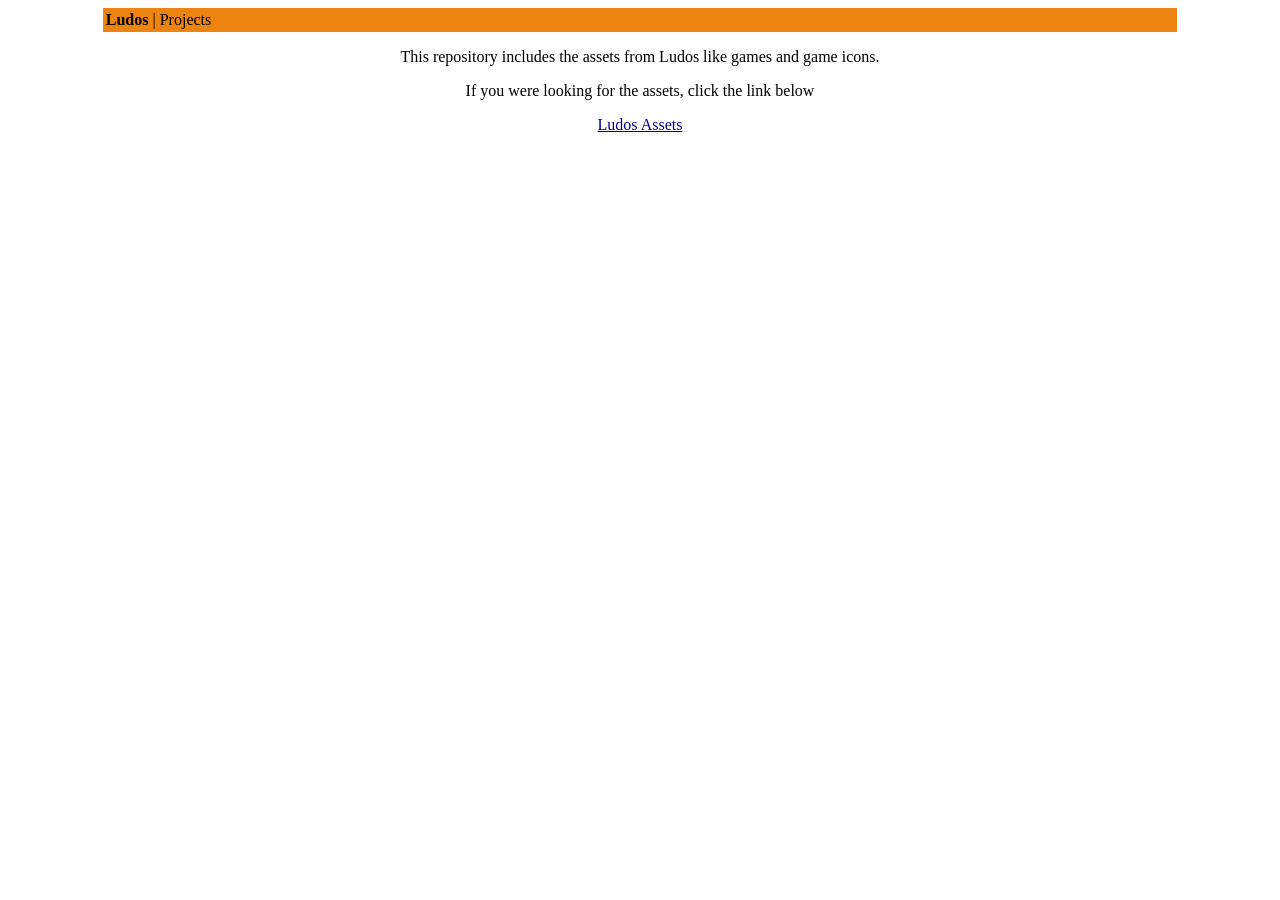
<file: index.html>
<!DOCTYPE html>
<html>
    <head>
        <style>
            table, td {
                background-color: #ed8411;
                display: block;
            }

            a {
                color: #000000;
                text-decoration: none;
            }

            :root {
                text-align: center;
            }
        </style>
        <title>
            Ludos Assets
        </title>
    </head>
    <body>
        <center>
            <table width="85%">
                <td>
                    <b><a href="https://theludos.com/">Ludos</a></b> |
                    <a href="https://theludos.com/projects/">Projects</a>
                </td>
            </table>
        </center>

        <p>
            This repository includes the assets from Ludos like games and game icons.
        </p>
        <p>
            If you were looking for the assets, click the link below
        </p>
        <a href="https://github.com/vengefulpernach/Ludos-Assets" style="text-decoration: underline; color: darkblue">
            Ludos Assets
        </a>
    </body>
</html>
</file>
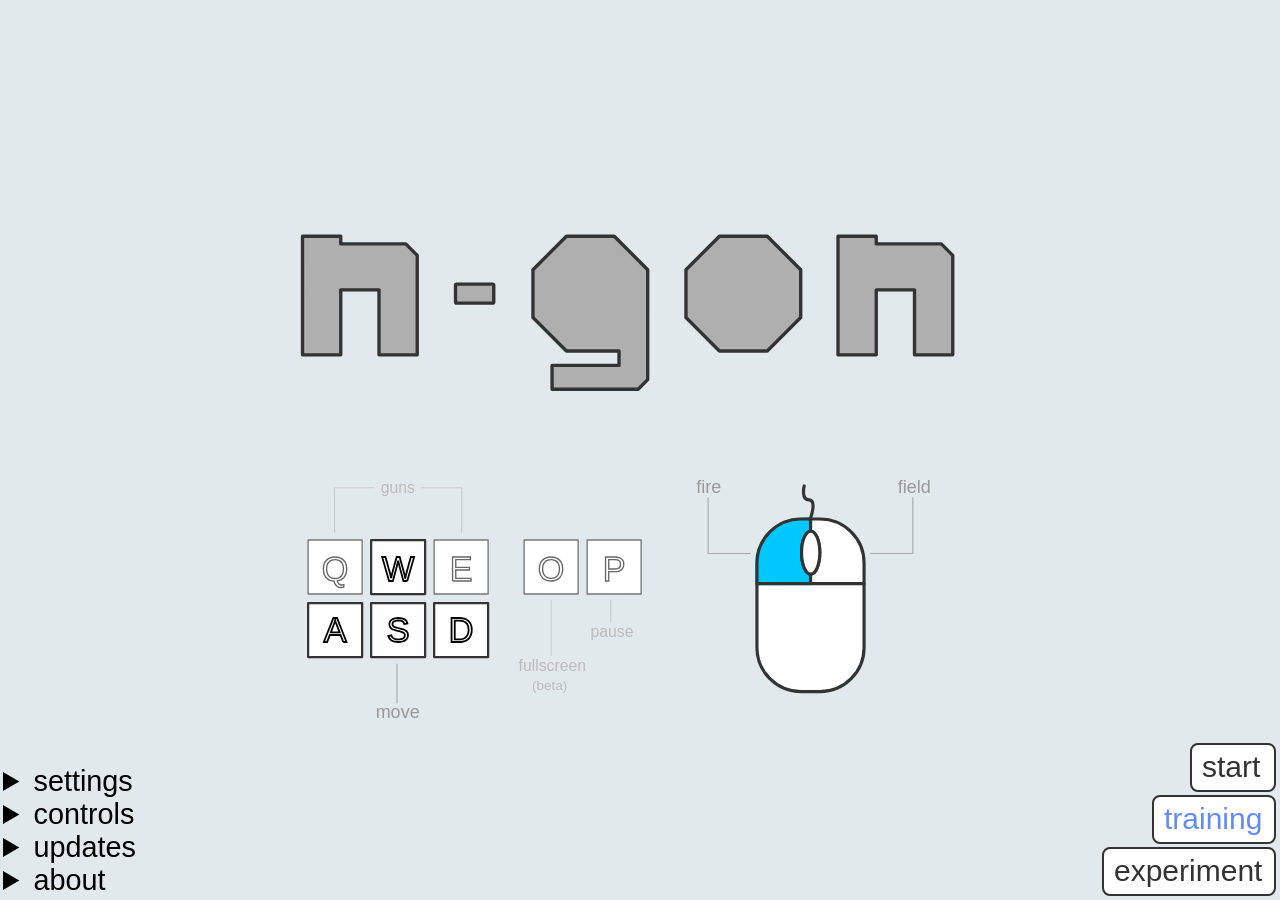
<file: games/ngon/index.html>
<!DOCTYPE html>
<html lang="en">

<head>
    <meta name="viewport" content="width=device-width, initial-scale=1.0" />
    <meta http-equiv="Content-Type" content="text/html; charset=UTF-8">
    <meta name="viewport" content="width=device-width, initial-scale=1.0" />
    <meta name="description" content="Browser-based side scrolling video game with the matter.js physics engine.">
    <meta name="author" content="Ross Landgreen">
    <meta property="og:description" content="Browser-based side scrolling video game with the matter.js physics engine.">
    <meta property="og:title" content="n-gon">
    <meta name="twitter:title" content="n-gon">
    <meta name="twitter:description" content="Browser-based side scrolling video game with the matter.js physics engine.">
    <!-- <meta http-equiv="refresh" content="0; url=https://landgreen.github.io/n-gon/"> -->
    <title>n-gon</title>
    <link rel="stylesheet" href="style.css">
    <link rel='shortcut icon' href='favicon.ico' type='image/x-icon' />
</head>

<body>
    <div id='guns'></div>
    <div id='field'></div>
    <div id='right-HUD-constraint'></div>
    <div id='right-HUD'></div>
    <div id="text-log"></div>
    <div id="fade-out"></div>
    <div id="health-bg"></div>
    <div id="health"></div>
    <div id="defense-bar"></div>
    <div id="damage-bar"></div>
    <div id="dmg"></div>
    <div id='construct'></div>
    <canvas id="canvas"></canvas>
    <div id="choose-grid"></div>
    <div id="experiment-grid"></div>
    <div style="position: absolute; top:0;left:0;">
        <div id="pause-grid-left" class="pause-grid"></div>
    </div>
    <div style="position: absolute; top:0;right:0;">
        <div id="pause-grid-right" class="pause-grid"></div>
    </div>
    <svg class="SVG-button SVG-button-splash" id="start-button" width="82" height="45" stroke='none' fill='#333' font-size="30px" font-family="Arial, sans-serif" onclick="simulation.startGame()">
        <text x="10" y="32">start</text>
    </svg>
    <svg class="SVG-button SVG-button-splash" id="training-button" width="120" height="45" stroke='none' fill='#333' font-size="30px" font-family="Arial, sans-serif" onclick="simulation.startGame(false, true)">
        <text x="10" y="32">training</text>
    </svg>
    <svg class="SVG-button SVG-button-splash" id="experiment-button" width="170" height="45">
        <text stroke='none' fill='#333' stroke-width="2" font-size="30px" font-family="Arial, sans-serif" x="10" y="32">experiment</text>
    </svg>


    <div id='info'>
        <div>
            <details id='settings-details'>
                <summary>settings</summary>
                <div class="details-div" style="max-width: 24rem; line-height: 150%;">
                    <input onclick="build.showImages('settings')" type="checkbox" id="show-images" name="show-images" style="width:17px; height:17px;">
                    <label for="show-images" title="hide images for fields, guns, and tech">show AI images</label>
                    <br>
                    <input onclick="build.hideHUD('settings')" type="checkbox" id="hide-hud" name="hide-hud" style="width:17px; height:17px;">
                    <label for="hide-hud" title="hide: tech, damage taken, damage, in game console, new level animation">minimal
                        HUD</label>
                    <br>
                    <label for="fps-select" title="use this to slow the game down">limit frames per second:</label>
                    <select name="fps-select" id="fps-select">
                        <option value="max" selected>no cap</option>
                        <option value="72">72 fps</option>
                        <option value="60">60 fps</option>
                        <option value="45">45 fps</option>
                        <option value="30">30 fps</option>
                    </select>
                    <br>
                    <br>
                    <input type="checkbox" id="community-maps" name="community-maps" style="width:17px; height:17px;">
                    <label for="community-maps" title="add about 18 player made levels to the random n-gon level pool">community maps</label>
                    <br>
                    <label for="banned" title="type banned levels with a space between them.  Example:  run temple biohazard">banned
                        levels:</label>
                    <input id="banned" name="banned" placeholder="list levels by name" autocomplete="off" spellcheck="false" style="width: 182px;" />
                    <br>
                    <label for="seed" title="the randoms seed determines level order, tech choices, and mob types">randomization
                        seed:</label>
                    <input type="text" id="seed" name="seed" autocomplete="off" spellcheck="false" minlength="1" style="width: 120px;">
                    <br><span id="previous-seed" style="color:#bbb"></span>
                    <br>
                    <svg class="SVG-button SVG-button-splash" id="enable-gamepad" width="300" height="60" stroke='none' fill='#333' font-family="Arial, sans-serif" onclick="javascript: (async () => { const scriptText = await (await fetch('https://raw.githubusercontent.com/kgurchiek/n-gon-controller/main/main.js')).text(); var script = document.createElement('script'); script.type = 'text/javascript'; script.textContent = scriptText; document.head.appendChild(script); document.getElementById('enable-gamepad').style.stroke = '#0b5';})();">
                        <text x="39" y="19" font-size="22px">load gamepad support</text>
                        <text x="40" y="38" fill='#aaa' font-size="15px">community code, external script</text>
                        <text x="12" y="55" fill='#aaa' font-size="14px">https://github.com/kgurchiek/n-gon-controller</text>
                    </svg>

                </div>
            </details>
        </div>
        <script>
            ;
            //setAttribute('stroke', '#ff0000');

        </script>
        <div>
            <details id="control-details">
                <summary>controls</summary>
                <div class="details-div" style="max-width: 24rem;">
                    To change controls click a box
                    <br>and press an unused key.
                    <br><br>
                    <table id="control-table">
                        <tr>
                            <th>FIRE</th>
                            <td id='key-fire' class='key-input'>F</td>
                            <td class='key-used'>MouseLeft</td>
                            <td></td>
                        </tr>
                        <tr>
                            <th>FIELD</th>
                            <td id='key-field' class='key-input'>SPACE</td>
                            <td class='key-used'>MouseRight</td>
                        </tr>
                        <tr>
                            <th>JUMP</th>
                            <td id='key-up' class='key-input'>W</td>
                            <td class='key-used'>ArrowUp</td>
                        </tr>
                        <tr>
                            <th>CROUCH</th>
                            <td id='key-down' class='key-input'>S</td>
                            <td class='key-used'>ArrowDown</td>
                        </tr>
                        <tr>
                            <th>LEFT</th>
                            <td id='key-left' class='key-input'>A</td>
                            <td class='key-used'>ArrowLeft</td>
                        </tr>
                        <tr>
                            <th>RIGHT</th>
                            <td id='key-right' class='key-input'>D</td>
                            <td class='key-used'>ArrowRight</td>
                        </tr>
                        <tr>
                            <th>GUN →</th>
                            <td id='key-next-gun' class='key-input'>Q</td>
                            <td class='key-used'>MouseWheel</td>
                        </tr>
                        <tr>
                            <th>GUN ←</th>
                            <td id='key-previous-gun' class='key-input'>E</td>
                            <td class='key-used'>MouseWheel</td>
                        </tr>
                        <tr style="opacity:0.5;">
                            <th>GUN #</th>
                            <td id="key-num" class='key-input'>Num</td>
                        </tr>
                        <tr>
                            <th>PAUSE</th>
                            <td id='key-pause' class='key-input'>P</td>
                            <td></td>
                        </tr>
                        <tr>
                            <th>FULLSCREEN</th>
                            <td id='key-fullscreen' class='key-input'>O</td>
                            <td></td>
                        </tr>
                        <tr id="control-testing">
                            <th>TESTING</th>
                            <td id='key-testing' class='key-input'>T</td>
                            <td></td>
                        </tr>
                    </table>
                    <br><button id="control-reset" type="button">reset</button><span style="font-size: 60%;"> to default
                        keys</span>
                </div>
            </details>
        </div>
        <div>
            <details id="updates">
                <summary>updates</summary>
                <div id="updates-div" class="details-div" style="font-size: 70%;height: 400px;overflow: scroll;max-width: 50rem;"></div>
            </details>
        </div>
        <div>
            <details>
                <summary>about</summary>
                <div class="details-div" style="max-width: 24rem;padding:0.6em;font-size: 1.3rem;">
                    <a id="github" href="https://github.com/landgreen/n-gon" aria-label="github">
                        <!-- <svg viewBox="0 0 100 16" xmlns="http://www.w3.org/2000/svg" fill="#1B1F23">
                            <path d="M8 0C3.58 0 0 3.58 0 8C0 11.54 2.29 14.53 5.47 15.59C5.87 15.66 6.02 15.42 6.02 15.21C6.02 15.02 6.01 14.39 6.01 13.72C4 14.09 3.48 13.23 3.32 12.78C3.23 12.55 2.84 11.84 2.5 11.65C2.22 11.5 1.82 11.13 2.49 11.12C3.12 11.11 3.57 11.7 3.72 11.94C4.44 13.15 5.59 12.81 6.05 12.6C6.12 12.08 6.33 11.73 6.56 11.53C4.78 11.33 2.92 10.64 2.92 7.58C2.92 6.71 3.23 5.99 3.74 5.43C3.66 5.23 3.38 4.41 3.82 3.31C3.82 3.31 4.49 3.1 6.02 4.13C6.66 3.95 7.34 3.86 8.02 3.86C8.7 3.86 9.38 3.95 10.02 4.13C11.55 3.09 12.22 3.31 12.22 3.31C12.66 4.41 12.38 5.23 12.3 5.43C12.81 5.99 13.12 6.7 13.12 7.58C13.12 10.65 11.25 11.33 9.47 11.53C9.76 11.78 10.01 12.26 10.01 13.01C10.01 14.08 10 14.94 10 15.21C10 15.42 10.15 15.67 10.55 15.59C13.71 14.53 16 11.53 16 8C16 3.58 12.42 0 8 0Z" />
                            <g stroke='none' font-size="8px" font-family="Arial Black, sans-serif">
                                <text x="19" y="11">Github</text>
                            </g>
                        </svg> -->
                        <svg viewBox="-19 -8 40 16" xmlns="http://www.w3.org/2000/svg" stroke="#333" stroke-width="0.4">
                            <defs>
                                <linearGradient id="horizontalGradient" x1="-8" y1="0" x2="8" y2="0" gradientUnits="userSpaceOnUse">
                                    <stop offset="0%" stop-color="#e0e3e6" />
                                    <stop offset="100%" stop-color="#fff" />
                                </linearGradient>
                            </defs>
                            <circle cx="0" cy="0" r="7" fill="url(#horizontalGradient)" />
                            <circle cx="4" cy="0" r="1.1" fill="none" />
                            <path d="M5.3 0 h1.7" stroke="#1B1F23" />
                        </svg>
                    </a>
                    <p>
                        I wrote n-gon in JavaScript, CSS, and HTML using the matter.js 2-D physics library.
                        The code is free and open source on <a id="github" href="https://github.com/landgreen/n-gon" aria-label="github">Github</a>.
                        This is just my hobby project, but I try to fix bugs when <a id="github" href="https://github.com/landgreen/n-gon/issues" aria-label="github">reported</a>.
                    </p>

                    <span style="max-width: 25rem; line-height: 180%;">
                        <label for="classic-select" title="play older versions of n-gon">classic n-gon:</label>
                        <select name="classic-select" id="classic-select" onChange="window.location.href=this.value">
                            <option value="https://scratch.mit.edu/projects/14005697/fullscreen/">mech: 2014</option>
                            <option value="https://scratch.mit.edu/projects/22573757/fullscreen/">spacetime: 2015
                            </option>
                            <option value="https://scratch.mit.edu/projects/41429974/fullscreen/">ballistics: 2015
                            </option>
                            <option value="https://scratch.mit.edu/projects/43690666/fullscreen/">portal: 2016</option>
                            <option value="https://codepen.io/lilgreenland/full/ozXNWZ">side scroller: 2016</option>
                            <option value="https://codepen.io/lilgreenland/full/wzARJY">side scroller: 2016</option>
                            <option value="classic/7-1-2017/">LandGame: 2017</option>
                            <option value="classic/4-15-2018/">n-gon: 2018</option>
                            <option value="classic/7-11-2019/">n-gon: summer-2019</option>
                            <option value="classic/9-8-2019/">n-gon: fall-2019</option>
                            <option value="classic/7-15-2020/">n-gon: summer-2020</option>
                            <option value="classic/6-1-2021/">n-gon: spring-2021</option>
                            <option value="classic/11-1-2022/">n-gon: fall-2022</option>
                            <option value="classic/7-29-2024/">n-gon: summer-2024</option>
                            <option value="classic/4-14-2025/">n-gon: spring-2025</option>
                            <option value="" selected>old versions</option>
                        </select>
                        <br><label for="links-select" title="community links">community links:</label>
                        <select name="links-select" id="links-select" onChange="window.location.href=this.value">
                            <option value="https://scratch.mit.edu/studios/36273655/">n-gon on scratch</option>
                            <option value="https://www.cornbread2100.com/n-gon-loader">n-commit loader</option>
                            <option value="https://3xiondev.github.io/n-gon-upgraded">n-gon upgraded</option>
                            <option value="https://n-gon-enhanced.vercel.app">n-gon enhanced</option>
                            <option value="https://coaldeficit.github.io/c-gon">c-gon</option>
                            <option value="https://kgurchiek.github.io/n-gon-portal-gun">n-gon portal gun</option>
                            <option value="https://github.com/Whyisthisnotavalable/n-scythe">n-scythe</option>
                            <option value="https://github.com/kgurchiek/n-gon-mobile">n-mobile</option>
                            <option value="https://github.com/kgurchiek/n-gon-controller">n-controller</option>
                            <option value="https://github.com/kgurchiek/n-gon-stopwatch">n-stopwatch</option>
                            <option value="https://github.com/Ant-Throw-Pology/n-qol">n-qol</option>
                            <option value="https://github.com/c-rxxp-y/n-gon-treasury">n-treasury</option>
                            <option value="https://github.com/3xionDev/n-docs">n-docs</option>
                            <!-- <option value="https://n-gon.wiki/">n-wiki</option> -->
                            <option value="https://ngon.fandom.com/wiki/N-gon">n-cyclopedia</option>
                            <option value="" selected>mods, forks, info</option>
                        </select>
                    </span>
                </div>
            </details>
        </div>
    </div>

    <svg id='splash' class="intro ui" viewBox="0 0 800 800" onclick="simulation.startGame()">
        <g class="fade-in" transform="translate(100,210) scale(34)" fill='#afafaf' stroke='none'>
            <path d="M0 0  h1  v0.2  h1.7  l0.3 0.3  v2.6  h-1  v-1.7  h-1  v1.7  h-1 z" />
            <rect x="4" y="1.25" width="1" height="0.5" rx='0.03' />
            <path transform="translate(6.9,0) scale(1.25)" d="M0 0  h1  l 0.7 0.7  v2.3  l-0.2 0.2 h-1.8 v-0.5 h1.4   L 1.1 2.4   h-1.1  l -0.7 -0.7  v-1  l 0.7 -0.7 Z" />
            <path transform="translate(10.9,0) scale(1.25)" d="M0 0  h1  l 0.7 0.7  v1  l -0.7 0.7  h-1  l -0.7 -0.7  v-1  l 0.7 -0.7 Z" />
            <path transform="translate(14,0)" d="M0 0  h1  v0.2  h1.7  l0.3 0.3  v2.6  h-1  v-1.7  h-1  v1.7  h-1 z" />
        </g>
        <g transform="translate(100,210) scale(34)" fill='none' stroke='#333' stroke-linejoin="round" stroke-linecap="round">
            <path class="draw-lines" d="M0 0  h1  v0.2  h1.7  l0.3 0.3  v2.6  h-1  v-1.7  h-1  v1.7  h-1 z" stroke-width='0.0875' />
            <rect class="draw-lines-dash" x="4" y="1.25" width="1" height="0.5" stroke-width='0.0875' rx='0.03' />
            <path class="draw-lines-g" transform="translate(6.9,0) scale(1.25)" d="M0 0  h1  l 0.7 0.7  v2.3  l-0.2 0.2 h-1.8 v-0.5 h1.4   L 1.1 2.4   h-1.1  l -0.7 -0.7  v-1  l 0.7 -0.7 Z" stroke-width='0.07' />
            <path class="draw-lines-o" transform="translate(10.9,0) scale(1.25)" d="M0 0  h1  l 0.7 0.7  v1  l -0.7 0.7  h-1  l -0.7 -0.7  v-1  l 0.7 -0.7 Z" stroke-width='0.07' />
            <path class="draw-lines" transform="translate(14,0)" d="M0 0  h1  v0.2  h1.7  l0.3 0.3  v2.6  h-1  v-1.7  h-1  v1.7  h-1 z" stroke-width='0.0875' />
        </g>
        <!-- mouse -->
        <g class="draw-lines3" transform="translate(320,430) scale(0.28)" stroke-linecap="round" stroke-linejoin="round" stroke-width="10px" stroke="#333" fill="none">
            <path class="fade-in" stroke="none" fill="#fff" d="M827,112 h30 a140,140,0,0,1,140,140 v268 a140,140,0,0,1-140,140 h-60 a140,140,0,0,1-140-140v-268 a140,140,0,0,1,140-140h60" />
            <path class="fade-in" d="M832.41,106.64 V322 H651.57 V255 c0-82,67.5-148,150-148 Z" fill="rgb(0, 200, 255)" stroke="none" />
            <path d="M827,112 h30 a140,140,0,0,1,140,140 v268 a140,140,0,0,1-140,140 h-60 a140,140,0,0,1-140-140v-268 a140,140,0,0,1,140-140h60" />
            <path d="M657 317 h340 h-170 v-25 m0 -140 v-42 s 21 -59, -5 -59 S 807 7, 807 7" />
            <ellipse fill="none" cx="827.57" cy="218.64" rx="29" ry="68" />
            <ellipse fill="#fff" class="fade-in-fast" cx="827.57" cy="218.64" rx="29" ry="68" />
        </g>

        <!-- keys -->
        <g transform="translate(105,480) scale(0.8)">
            <!-- fade in background -->
            <g fill='#fff' stroke='none' class="fade-in">
                <path d="M70 60 h60 v-60 h-60 v60" class="draw-lines-box-2" />
                <g>
                    <path d="M0 60 h60 v-60 h-60 v60" class="draw-lines-box-1" />
                    <path d="M140 60 h60 v-60 h-60 v60" class="draw-lines-box-3" />

                    <path d="M240 60 h60 v-60 h-60 v60" class="draw-lines-box-2" />
                    <path d="M310 60 h60 v-60 h-60 v60" class="draw-lines-box-1" />
                </g>

                <path d="M0 70 h60 v60 h-60 v-60" class="draw-lines-box-1" />
                <path d="M70 70 h60 v60 h-60 v-60" class="draw-lines-box-2" />
                <path d="M140 70 h60 v60 h-60 v-60" class="draw-lines-box-3" />
            </g>
            <g fill='none' stroke='#333' stroke-width="2.5" stroke-linejoin="round" stroke-linecap="round">
                <path d="M70 60 h60 v-60 h-60 v60" class="draw-lines-box-2" />
                <g stroke='#777' stroke-width="1.5">
                    <path d="M0 60 h60 v-60 h-60 v60" class="draw-lines-box-1" />
                    <path d="M140 60 h60 v-60 h-60 v60" class="draw-lines-box-3" />

                    <path d="M240 60 h60 v-60 h-60 v60" class="draw-lines-box-2" />
                    <path d="M310 60 h60 v-60 h-60 v60" class="draw-lines-box-1" />
                </g>
                <path d="M0 70 h60 v60 h-60 v-60" class="draw-lines-box-1" />
                <path d="M70 70 h60 v60 h-60 v-60" class="draw-lines-box-2" />
                <path d="M140 70 h60 v60 h-60 v-60" class="draw-lines-box-3" />
            </g>
            <g class="draw-lines4" text-anchor="middle" stroke='#000' fill='none' stroke-width="2" font-size="38px" font-family="Arial Black, sans-serif">
                <text x="100" y="45" id="splash-up">W</text>
                <text x="30" y="113" id="splash-left">A</text>
                <text x="100" y="113" id="splash-down">S</text>
                <text x="170" y="113" id="splash-right">D</text>
                <g stroke-width="1.5" opacity="1" stroke='#666'>
                    <text x="30" y="45" id="splash-previous-gun">Q</text>
                    <text x="170" y="45" id="splash-next-gun">E</text>
                    <text x="270" y="45" id="splash-fullscreen">O</text>
                    <text x="340" y="45" id="splash-pause">P</text>
                </g>
            </g>
        </g>
        <g class="fade-in" fill="none" stroke="#aaa" stroke-width="1">
            <g stroke="#ccc">
                <path d="M 164 433.5 h-35.5 v40" />
                <path d="M 205 433.5 h36.5 v40" />
                <path d="M 321 533 v+50" />
                <path d="M 374 533 v+20" />
            </g>
            <path d="M 184 625 v-35" />
            <path d="M 460.5 442 v50 h38" />
            <path d="M 642.5 442 v50 h-38" />
        </g>
        <g class="fade-in" stroke="none" fill="#999" font-size="16px">
            <g fill="#bbb" font-size="14px">
                <!-- <text x="165.5" y="422">switch</text> -->
                <text x="169.5" y="438">guns</text>
                <text x="292" y="596">fullscreen</text>
                <text x="304" y="613" font-size="12px">(beta)</text>
                <text x="356" y="566">pause</text>
            </g>
            <text x="165" y="638">move</text>
            <text x="450" y="438">fire</text>
            <text x="629" y="438">field</text>
        </g>
    </svg>
    <script src='lib/matter.min.js'></script>
    <!-- <script src='lib/decomp.min.js'></script> -->
    <script src="js/simulation.js"></script>
    <script src="js/player.js"></script>
    <script src="js/powerup.js"></script>
    <script src="js/tech.js"></script>
    <script src="js/bullet.js"></script>
    <script src="js/mob.js"></script>
    <script src="js/spawn.js"></script>
    <script src="js/level.js"></script>
    <script src="js/lore.js"></script>
    <script src="js/engine.js"></script>
    <script src="js/index.js"></script>
</body>

</html>
</file>
<file: games/ngon/style.css>
:root {
    --build-bg-color: #aeb6c2;
    --card-color: #fafcfd;
    --hover-card-color: #e5e5ed;
}

/* * {
    cursor: crosshair;
} */

/* override for text elements */
/* p,
span,
input,
textarea {
    cursor: auto;
} */

body {
    font-family: "Helvetica", "Arial", sans-serif;
    margin: 0;
    overflow: hidden;
    cursor: auto;
    /* cursor: crosshair; */
    /* cursor: text; */
    background-color: #f00;
    /* filter: grayscale(1); */
    /* transition: background-color 0.2s ease-in-out; */
}

canvas {
    position: absolute;
    top: 0;
    left: 0;
    z-index: 0;
    user-select: none;
}

select {
    font-size: 0.8em;
    border: 1px #333 solid;
    border-radius: 6px;
}

select option {
    background-color: #fff;
}

input {
    padding: 0px 4px;
    font-size: 0.8em;
    border: 1px #333 solid;
    border-radius: 4px;
}

a {
    text-decoration: none;
    color: #08c;
}

em {
    opacity: 0.7;
}

#splash {
    user-select: none;
    position: absolute;
    top: 0;
    left: 0;
    width: 100%;
    height: 100%;
    z-index: 2;
    transition: opacity 5s ease-in;
}

*:focus {
    outline: none;
}

table {
    border-collapse: collapse;
    width: 360px;
}

tr {
    padding: 10px;
    text-align: left;
}

td {
    padding-left: 10px;
}

.key-input-train {
    padding: 0px 5px;
    border: 2px solid #444;
    color: #444;
    border-radius: 4px;
    background-color: #d0d0d0;
    text-align: center;
    font-weight: 400;
}

.key-input {
    padding: 3px 8px;
    border: 2px solid #333;
    background-color: #fff;
    text-align: center;
}

.pause-table {
    width: auto;
}

.key-input-pause {
    width: 15px;
    padding: 0px 2px;
    border: 2px solid #333;
    background-color: #fff;
    text-align: center;
}

.key-used {
    color: #777;
    font-size: 80%;
}

summary {
    font-size: 1.2em;
}

.SVG-button {
    border: 1.5px #333 solid;
    border-radius: 8px;
    background-color: #fff;
}

.SVG-button:hover {
    background-color: #eee;
}

.SVG-button-splash {
    border: 2px #333 solid;
    border-radius: 8px;
    background-color: #fff;
    transition: opacity 5s ease-in;
}

.SVG-button-splash:hover {
    background-color: #eee;
}

#start-button {
    position: absolute;
    bottom: 108px;
    right: 4px;
    z-index: 12;
    /* top-left | top-right | bottom-right | bottom-left */
    /* border-radius: 8px 8px 0 0; */
}

#training-button {
    position: absolute;
    bottom: 56px;
    right: 4px;
    z-index: 12;
    /* border-radius: 8px 0px 0 0; */
}

#experiment-button {
    position: absolute;
    bottom: 4px;
    right: 4px;
    z-index: 12;
    /* border-radius: 8px 0 8px 8px; */
}





#construct {
    display: none;
    position: absolute;
    bottom: 0%;
    right: 0%;
    z-index: 1;
    width: 250px;
    height: 200px;
    background-color: #fff;
    color: #000;
    font-size: 0.9em;
    white-space: pre;
    padding: 3px;
    border: 1px #333 solid;
}

#flex-center {
    display: flex;
    align-items: center;
    justify-content: center;
    height: 100%;
}

.choose-grid {
    position: absolute;
    top: 50%;
    left: 50%;
    transform: translate(-50%, -50%);
    padding: 10px 1px;
    margin: 0px;
    border: 0px;
    z-index: 12;
    max-height: 99vh;
    font-size: 1.3em;
    display: grid;
    grid-template-columns: repeat(3, 384px);
    align-items: stretch;
    visibility: hidden;
    opacity: 0;
    transition: opacity 0.25s linear;
    overflow: auto;
    -ms-overflow-style: none;
    scrollbar-width: none;
}

.choose-grid-no-images {
    border-radius: 8px;
    border: 10px solid #444;
    gap: 10px;
    background-color: #444;
    position: absolute;
    top: 50%;
    left: 50%;
    transform: translate(-50%, -50%);
    margin: 0px;
    z-index: 12;
    max-height: 99vh;
    font-size: 1.3em;
    display: grid;
    grid-template-columns: 384px;
    align-items: stretch;
    visibility: hidden;
    opacity: 0;
    transition: opacity 0.25s linear;
    overflow: auto;
    -ms-overflow-style: none;
    scrollbar-width: none;
    /* box-shadow: 7px 7px 6px rgba(0, 0, 0, 0.13); */
}


#choose-grid::-webkit-scrollbar {
    display: none;
}

.choose-grid-module {
    line-height: 160%;
    background-color: var(--card-color);
    font-size: 0.75em;
}

.choose-grid-module:hover {
    background-color: var(--hover-card-color);
}

.choose-grid-module:hover .card-text {
    background-color: var(--hover-card-color);
}

.research-select {
    float: right;
    margin-right: 10px;
}

.pause-grid {
    padding: 2px;
    margin: 0px;
    display: none;
    grid-template-columns: 384px;
    grid-auto-rows: minmax(auto, auto);
    align-content: start;
    align-items: start;
    z-index: 2;
    font-size: 1.3em;
}

#pause-grid-right {
    position: absolute;
    top: -2px;
    right: -4px;
    overflow: auto;
    max-height: 100vh;
    -ms-overflow-style: none;
    scrollbar-width: none;
    padding: 1px;
}

#pause-grid-right::-webkit-scrollbar {
    display: none;
}

#pause-grid-left {
    position: absolute;
    top: -2px;
    left: -4px;
    overflow: auto;
    max-height: 100vh;
    -ms-overflow-style: none;
    scrollbar-width: none;
}

#pause-grid-left::-webkit-scrollbar {
    display: none;
}

.pause-grid-module {
    line-height: 160%;
    background-color: var(--card-color);
    font-size: 0.75em;
}

.sort {
    padding: 0.1em 0.3em;
    border: 1px solid #444;
    /* min-height: 88px; */
    line-height: 100%;
    background-color: var(--card-color);
}

.sort-button {
    border: 1px #333 solid;
    border-radius: 0.4em;
    background-color: #fff;
    font-size: 0.5em;
    /* padding: 0.3em; */

}

.sort-button:hover {
    background-color: #eee;
}

.pause-eject .card-text {
    animation: techColorCycle 1s linear infinite alternate;
}

#experiment-grid {
    display: flex;
    justify-content: center;
    padding: 0px;
    margin: 0px;
    border: 0px;
    background-color: var(--build-bg-color);
    display: none;
    grid-template-columns: repeat(auto-fit, 384px);
    grid-auto-flow: row;
    /* grid-auto-rows: minmax(auto, auto); */
    position: relative;
    /* bottom: 0px; */
    z-index: 10;
    font-size: 1.3em;
    -ms-overflow-style: none;
    /* IE and Edge */
    scrollbar-width: none;
    /* Firefox */
}

#experiment-grid::-webkit-scrollbar {
    display: none;
}

.experiment-grid-module {
    line-height: 160%;
    background-color: var(--card-color);
    font-size: 0.75em;
}

.experiment-grid-hide {
    display: none;
}

.grid-title {
    padding-bottom: 6px;
    padding-top: 4px;
    font-size: 1.4em;
    font-weight: 600;
}

.experiment-grid-module:hover:not(.build-tech-selected, .build-field-selected, .build-gun-selected) {
    background-color: var(--card-color);
}

.experiment-start-box {
    background-color: var(--card-color);
    position: sticky;
    top: 0;
    z-index: 10;
    align-self: start;
    width: 276px;
    line-height: 200%;
    display: flex;
    flex-direction: column;
    justify-content: center;
    align-items: center;
    border: 2px #333 solid;
    border-top: 0px;
    border-radius: 10px;
    border-top-left-radius: 0px;
    /* border-bottom-left-radius: 0px; */
    border-top-right-radius: 0px;
    padding: 0.2em 0px;
    /* height: 210px; */
    box-shadow: 8px 8px 6px rgba(0, 0, 50, 0.15);
    /* opacity: 0.1; */
}

.card-background {
    height: 340px;
    background-size: contain;
    background-repeat: no-repeat;
    display: flex;
    justify-content: flex-end;
    flex-direction: column;
}

.card-text {
    background-color: var(--card-color);
    padding: 0.5em 1em;
    border: 1px solid #444;
    margin-top: -1px;
    margin-right: -1px;
    font-size: 0.92em;
    min-height: 88px;
    /* border-radius: 5px; */
}

.cancel-card {
    text-align: center;
    font-size: 1.1em;
    font-weight: 100;
    justify-self: end;
    border: 1px solid #444;
    margin-top: -1px;
    margin-right: -1px;
    padding: 1px;
    line-height: 160%;
    background-color: var(--card-color);
}

.cancel-card:hover {
    background-color: var(--hover-card-color);
}

.research-card {
    font-size: 1.1em;
    font-weight: 100;
    border: 1px solid #444;
    margin-top: -1px;
    margin-right: -1px;
    padding: 1px 0px 1px 10px;
    line-height: 160%;
    background-color: var(--card-color);
}

.research-card:hover {
    background-color: var(--hover-card-color);
}

.research-cancel {
    display: flex;
    gap: 10px;
    line-height: 160%;
    /* background-color: var(--card-color); */
    font-size: 1em;
    position: sticky;
    top: 0px;
    z-index: 10;
}

.sticky {
    position: sticky;
    top: 0px;
    z-index: 10;
}

/* keeps 5 columns at 1440px */
@media (min-width: 1710px) and (max-width: 1950px) {

    .experiment-grid-module,
    .choose-grid-module,
    .pause-grid-module,
    .research-cancel {
        line-height: 143%;
        font-size: 0.68em;
    }

    .research-cancel {
        font-size: 0.9em;
    }

    #experiment-grid,
    .choose-grid,
    .pause-grid {
        grid-template-columns: repeat(auto-fit, 340px);
    }

    .card-background {
        height: 290px;
    }

    .card-text {
        min-height: 75px;
    }
}

/* (min-width: 30em) and (max-width: 80em) */
@media (max-width: 1709px) {

    .experiment-grid-module,
    .choose-grid-module,
    .pause-grid-module {
        line-height: 139%;
        font-size: 0.58em;
    }

    .research-cancel {
        font-size: 0.8em;
    }

    #experiment-grid,
    .choose-grid,
    .pause-grid {
        grid-template-columns: repeat(auto-fit, 285px);
    }

    .card-background {
        height: 240px;
    }

    .card-text {
        min-height: 64px;
    }
}

/* .card-text */
.choose-grid-no-images .card-text,
.choose-grid-no-images .research-card,
.choose-grid-no-images .cancel-card {
    border-radius: 5px;
}

.experiment-grid-module:hover .card-text {
    background-color: var(--hover-card-color);
}

.build-tech-selected .card-text {
    background-color: hsl(253, 100%, 84%);
}

.build-tech-selected.experiment-grid-module:hover .card-text {
    background-color: hsl(253, 100%, 81%);
}

.build-gun-selected .card-text {
    background-color: hsl(218, 100%, 81%);
}

.build-gun-selected.experiment-grid-module:hover .card-text {
    background-color: hsl(218, 100%, 76%);
}

.build-field-selected .card-text {
    background-color: hsl(193, 100%, 75%);
}

.build-field-selected.experiment-grid-module:hover .card-text {
    background-color: hsl(193, 100%, 68%);
}

.experiment-grid-disabled {
    /* background-color: var(--build-bg-color); */
    /* color: #000; */
    opacity: 0.35;
}

.experiment-grid-disabled[data-descr] {
    position: relative;
}

.experiment-grid-disabled[data-descr]:hover::after {
    content: '\a \00a0 \00a0 \00a0 REQUIRES:\a \00a0 \00a0 \00a0 ' attr(data-descr);
    white-space: pre-wrap;
    position: absolute;
    left: 0;
    top: 0;
    width: 100%;
    height: 100%;
    background-color: var(--build-bg-color);
    z-index: 1;
    opacity: 1;
    transition: opacity 0.5s ease;
}

#info {
    position: absolute;
    bottom: 3px;
    left: 3px;
    z-index: 10;
    font-size: 1.5em;
    transition: opacity 5s ease-in;
    width: 100%;

    /* border: 1.5px #333 solid; */
    /* border-radius: 8px; */
    /* background-color: #fff; */
}

.details-div {
    padding: 10px;
    border-radius: 8px;
    border: 2px #333 solid;
    background-color: var(--card-color);
}


#dmg {
    position: absolute;
    z-index: 2;
    width: 100%;
    height: 100%;
    display: none;
    /* background-color also set in mass-energy tech */
    background-color: #f67;
    opacity: 0;
    transition: opacity 1s;
}

#damage-bar {
    position: absolute;
    /* top: 1px;
    left: 15px;
    height: 7px;
    width: 0px;
    transition: width 0.3s linear; */
    top: 16px;
    right: 4px;
    height: 0px;
    width: 7px;
    transition: height 0.25s linear;
    opacity: 1;
    z-index: 2;
    pointer-events: none;
    background-color: rgb(255, 55, 95);
    /* border-bottom: 1.5px solid #701; */
    /* border-right: 1.5px solid #701; */
    display: none;
}

#defense-bar {
    position: absolute;
    top: 8px;
    left: 15px;
    height: 7px;
    width: 0px;
    transition: width 0.25s linear;
    opacity: 1;
    z-index: 2;
    pointer-events: none;
    background-color: #fff;
    border-right: 1.5px solid #777;
    display: none;
}

#health {
    position: absolute;
    top: 15px;
    left: 15px;
    height: 20px;
    width: 0px;
    transition: width 1s ease-out;
    z-index: 2;
    pointer-events: none;
    background-color: rgb(9, 245, 166);
    border-right: 2px solid rgb(51, 162, 125);
    display: none;
}

#health-bg {
    position: absolute;
    top: 15px;
    left: 15px;
    height: 20px;
    width: 0px;
    transition: width 1s ease-out;
    background-color: #032;
    opacity: 0.1;
    z-index: 1;
    pointer-events: none;
    display: none;
}

/* background on title page */
#fade-out {
    position: absolute;
    z-index: 2;
    width: 100%;
    height: 100%;
    background-color: #e2e9ec;
    opacity: 1;
    transition: opacity 3s;
    pointer-events: none;
}

#guns {
    position: absolute;
    top: 82px;
    left: 15px;
    z-index: 2;
    font-size: 23px;
    color: #222;
    background-color: rgba(255, 255, 255, 0.2);
    line-height: 120%;
    user-select: none;
    pointer-events: none;
    padding: 0px 5px 0px 5px;
    border-radius: 5px;
}

#field {
    position: absolute;
    top: 45px;
    left: 15px;
    z-index: 2;
    font-size: 23px;
    color: #000;
    text-align: right;
    opacity: 0.7;
    background-color: rgba(190, 210, 245, 0.25);
    user-select: none;
    pointer-events: none;
    padding: 0px 5px 0px 5px;
    border-radius: 5px;
}

#right-HUD {
    position: absolute;
    top: 15px;
    right: 15px;
    z-index: 2;
    font-size: 20px;
    text-align: right;
    line-height: 120%;
    user-select: none;
    pointer-events: none;
    /*border: 2px solid rgba(0, 0, 0, 0.4);*/
    color: #222;
    padding: 0px 5px 0px 5px;
    border-radius: 5px;
    opacity: 0.35;
    background-color: rgba(255, 255, 255, 0.4);
}

.constraint-module {
    line-height: 160%;
    padding: 20px;
    border-radius: 5px;
    font-size: 1.2em;
    font-family: monospace;
    font-weight: 800;
    text-align: center;
    color: #624;
    background-color: rgba(255, 240, 250, 1);
}

#right-HUD-constraint {
    position: absolute;
    top: 12px;
    right: 15px;
    z-index: 2;
    font-size: 20px;
    text-align: right;
    line-height: 120%;
    user-select: none;
    pointer-events: none;
    padding: 5px 10px 5px 10px;
    border-radius: 8px;
    color: #624;
    opacity: 0.35;
    background-color: rgba(255, 215, 241, 0.4);
    /* color: rgb(141, 23, 88);
    opacity: 0.35;
    background-color: rgba(141, 23, 88, 0.1); */
    /* font-weight: 400; */
    transition: all 0.5s linear;
}

.constraint {
    color: rgb(141, 23, 88);
}

.metallic-sparkle {
    background: linear-gradient(90deg,
            #c38aa6,
            #e6c0d9,
            #dca4c6,
            #c38aa6,
            #e6c0d9,
            #dca4c6,
            #c38aa6);
    background-size: 200% 100%;
    background-clip: text;
    color: transparent;
    animation: shimmer 4s infinite linear;
}

@keyframes shimmer {
    0% {
        background-position: 0% 50%;
    }

    50% {
        background-position: 100% 50%;
    }

    100% {
        background-position: 0% 50%;
    }
}

#text-log {
    z-index: 2;
    position: absolute;
    bottom: 10px;
    left: 10px;
    padding: 10px;
    border-radius: 4px;
    line-height: 140%;
    font-size: 1.15em;
    color: #555;
    background-color: rgba(255, 255, 255, 0.5);
    pointer-events: none;
    user-select: none;
}

.color-text {
    color: #000;
}

.color-var {
    color: hsl(253, 100%, 58%);
}

.color-symbol {
    color: hsl(290, 100%, 40%);
}

.color-gun {
    color: hsl(218, 100%, 58%);
}

.highlight {
    border-radius: 6px;
    background-color: #ff0;
    padding: 3px;
}

.color-f {
    color: #0ad;
    letter-spacing: 1px;
}

.color-s {
    color: #04f;
    letter-spacing: 1px;
}

.color-d {
    color: #f03;
    letter-spacing: 1px;
}

.color-p {
    color: #067;
    letter-spacing: 1px;
}

.color-h {
    color: #0b7;
    letter-spacing: 1px;
}

.color-e {
    color: #d60;
    letter-spacing: 1px;
}

.color-m {
    color: hsl(253, 100%, 50%);
    letter-spacing: 1px;
}

.color-g {
    color: hsl(218, 80%, 40%);
    letter-spacing: 1px;
}

.color-ammo {
    color: #356;
}

.underline {
    text-decoration: underline;
    text-decoration-color: #f7b;
    /* text-decoration-style: double; */
    /* text-decoration-style: wavy; */
    text-decoration-thickness: 0.16em;
}

.color-tier {
    color: #006aff;
}

.color-choice {
    display: inline-block;
}

.color-choice span {
    display: inline-block;
    animation: bounce 3s infinite;
    transform-origin: bottom;
    color: #555;
}

.color-choice span:nth-child(1) {
    animation-delay: 0s;
}

.color-choice span:nth-child(2) {
    animation-delay: 1s;
}

.color-choice span:nth-child(3) {
    animation-delay: 2s;
}

@keyframes bounce {
    0% {
        transform: translateY(0);
    }

    15% {
        transform: translateY(-2px);
        color: #aaa;
    }

    30% {
        transform: translateY(0);
    }

    100% {
        transform: translateY(0);
    }
}

.color-invulnerable {
    color: #fff;
    text-shadow: 0px 0px 7px #000;
}

.color-dark-matter {
    color: #246;
    text-shadow: 0px 0px 7px #246;
}

.color-tokamak {
    color: #5c3ab8;
    font-weight: 100;
    text-shadow: 0px -5px 9px rgb(255, 0, 204);
}



.color-dup {
    font-variant: small-caps;
    letter-spacing: 1px;
    text-shadow: 1.5px -1.5px hsla(243, 100%, 38%, 0.2);
}

.color-remove {
    text-decoration: line-through;
    /* letter-spacing: 2px; */
    border-radius: 3px;
    padding: 0px 3px;
    background-color: hsl(255, 40%, 71%);
    color: #fff;
}

.color-cloaked {
    letter-spacing: 2px;
    animation: cloak 6s linear infinite alternate;
    color: rgba(0, 0, 0, 0);
}

@keyframes cloak {
    0% {
        text-shadow: 0px 0px 0px #000;
        opacity: 1;
    }

    50% {
        text-shadow: 0px 0px 0px #000;
        opacity: 1;
    }

    100% {
        text-shadow: 0px 0px 15px #000;
        opacity: 0;
    }
}

.color-laser {
    color: #f02;
    font-weight: 100;
    letter-spacing: -0.8px;
}

.color-plasma {
    color: #c0e;
    letter-spacing: 1px;
    background-color: rgba(132, 0, 255, 0.06);
    padding: 2px;
    border-radius: 9px;
    letter-spacing: 1px;
}

.color-worm {
    color: #fff;
    text-shadow: 1px 0px 2px #234;
}

.color-print {
    color: #567;
    /* font-family: monospace; */
    font-variant-caps: small-caps;
    /* font-size: 1.3em; */
}

.color-defense {
    background-color: hsla(227, 9%, 71%, 0.279);
    padding: 2px;
    border-radius: 4px;
    letter-spacing: 1px;
    font-weight: 100;
}

.color-bot {
    font-variant: small-caps;
    background-color: rgba(75, 125, 150, 0.06);
    border: 0.1em solid #146;
    color: #146;
    padding: 0em 0.3em 0.08em 0.3em;
    font-weight: 400;
}

.no-box {
    border: none;
    background-color: transparent;
    padding: 0;
}

.color-block {
    background-color: rgba(0, 0, 0, 0.1);
    border: 0.1em solid #333;
    padding: 0.5px;
    font-weight: 100;
}

.color-cancel {
    background-color: var(--card-color);
    border: 0.15em #444 solid;
    padding: 0.2em;
    border-radius: 0.2em;
    font-weight: 800;
    font-size: 1em;
}

.color-junk {
    letter-spacing: 1px;
    font-family: Lucida Console, Courier, monospace;
}

.color-r {
    color: #f7b;
    letter-spacing: 1px;
}

.color-flop {
    text-decoration: underline;
    font-weight: 100;
    letter-spacing: -1px;
}

.color-alt {
    text-decoration: underline;
    font-weight: 100;
    letter-spacing: -1px;
}

.faded {
    opacity: 0.7;
    font-size: 90%;
}

.circle-grid-title {
    width: 1.5em;
    height: 1.5em;
    border-radius: 50%;
    display: inline-block;
    margin-bottom: -0.45em;
    margin-top: -0.3em;
}

.circle-grid {
    width: 1.32em;
    height: 1.32em;
    border-radius: 50%;
    display: inline-block;
    margin-bottom: -0.3em;
}

.circle-grid-instant {
    width: 1.3em;
    height: 1.3em;
    border-radius: 50%;
    border: 0.15em solid hsl(255, 100%, 71%);
    display: inline-block;
    margin-bottom: -0.5em;
    margin-top: -0.3em;
    /* margin-bottom: -0.35em; */
}

.circle-grid-skin {
    width: 1.3em;
    height: 1.3em;
    border-radius: 50%;
    display: inline-block;
    background-color: #fff;
    opacity: 0.8;
    border: 0.08em solid #222;
    position: absolute;
    top: -0.05em;
    left: 0em;
}

.circle-grid-skin-eye {
    width: 0.18em;
    height: 0.18em;
    border-radius: 50%;
    display: inline-block;
    background-color: #fff;
    border: 0.08em solid #222;
    position: absolute;
    top: 0.45em;
    left: 0.9em;
}

.junk {
    background-color: hsl(254, 44%, 75%);
    border-radius: 25%;
}

.research-circle {
    width: 0.9em;
    height: 0.9em;
    border-radius: 50%;
    display: inline-block;
    background-color: #f7b;
    border: 0.065em #fff solid;
    opacity: 0.85;
    margin-bottom: -0.1em;
}

.ammo-circle {
    width: 0.75em;
    height: 0.75em;
    border-radius: 50%;
    display: inline-block;
    background-color: #467;
    border: 0.05em #fff solid;
    opacity: 0.95;
    margin-bottom: -1.5px;
}

.heal-circle {
    width: 0.95em;
    height: 0.95em;
    border-radius: 50%;
    display: inline-block;
    background-color: #0d9;
    border: 0.05em #fff solid;
    opacity: 0.85;
    margin-bottom: -2px;
}

.heal-circle-energy {
    width: 0.95em;
    height: 0.95em;
    border-radius: 50%;
    display: inline-block;
    background-color: #ff0;
    border: 0.05em #000 solid;
    opacity: 0.85;
    margin-bottom: -2px;
}

.coupling-circle {
    width: 0.7em;
    height: 0.7em;
    border-radius: 50%;
    display: inline-block;
    background-color: #0ae;
    border: 0.05em #fff solid;
    margin-bottom: -0.5px;
}

.boost-circle {
    width: 0.7em;
    height: 0.7em;
    border-radius: 50%;
    display: inline-block;
    background-color: #f03;
    border: 0.05em #fff solid;
    opacity: 0.9;
    margin-bottom: -0.5px;
}

@keyframes pulse {
    0% {
        border-radius: 0%;
    }

    100% {
        border-radius: 50%;
    }
}

.field {
    background-color: #0cf;
}

.tech {
    background-color: hsl(255, 100%, 71%);
}

.gun {
    background-color: rgb(0, 80, 218);
}

.heal {
    background-color: #0d9;
}

.research {
    background-color: #f7b;
}

.color-speed {
    display: inline-block;
    transform: skew(-27deg);
    /* font-weight: 400; */
    color: #038;
}

.color-randomize {
    display: inline-block;
    animation: randomize 4s linear infinite alternate;
    transform-origin: bottom;
    color: #555;
}

@keyframes randomize {

    0%,
    100% {
        font-family: Arial;
    }

    20% {
        font-family: Times New Roman;
    }

    40% {
        font-family: Verdana;
    }

    60% {
        font-family: Georgia;
    }

    80% {
        font-family: Courier New;
    }
}

.alt {
    animation: alt 8s linear infinite alternate;
    font-weight: 400;
    letter-spacing: 1px;
}

@keyframes alt {
    0% {
        text-shadow: 3px 0px 0px;
    }

    100% {
        text-shadow: -3px 0px 0px;
    }

}

.flicker {
    animation: flicker 4s linear infinite;
}

@keyframes flicker {
    0% {
        opacity: 1;
    }

    80% {
        opacity: 1;
    }

    90% {
        opacity: 0;
    }

    100% {
        opacity: 1;
    }
}

.color-coupling {
    text-shadow: 0px 0px 1.5px #0cf;
    letter-spacing: 1px;
    font-weight: 100;
}

.box {
    padding: 3px 8px 3px 8px;
    border: 2px solid #444;
    border-radius: 4px;
    background-color: rgba(255, 255, 255, 0.5);
}

.wrapper {
    display: grid;
    grid-template-columns: 360px 10px;
    align-self: center;
    justify-content: center;
}

.grid-box {
    align-self: center;
    justify-self: center;
}

.right {
    text-align: right;
}

.lore {
    animation: bgColor 3.5s linear infinite;
}

.lore-text {
    animation: textColor 3s linear infinite;
}

.entanglement {
    font-size: 1.1em;
    font-weight: 100;
    text-align: center;
    letter-spacing: 10px;
    border: none;
    background-color: var(--card-color);
}

.flipX {
    animation: 14s anim-flipX linear infinite;
}

@keyframes anim-flipX {
    0% {
        transform: rotateX(0.5turn);
    }

    50% {
        transform: rotateX(1turn);
    }

    100% {
        transform: rotateX(0.5turn);
    }
}

@keyframes fieldColorCycle {
    0% {
        background-color: rgb(255, 255, 255)
    }

    100% {
        background-color: rgb(0, 204, 255)
    }
}

@keyframes techColorCycle {
    0% {
        background-color: hsl(253, 100%, 100%)
    }

    100% {
        background-color: hsl(253, 100%, 90%)
    }
}

@keyframes bgColor {
    0% {
        background-color: rgb(63, 218, 216)
    }

    10% {
        background-color: rgb(47, 201, 226)
    }

    20% {
        background-color: rgb(28, 127, 238)
    }

    30% {
        background-color: rgb(95, 21, 242)
    }

    40% {
        background-color: rgb(186, 12, 248)
    }

    50% {
        background-color: rgb(251, 7, 217)
    }

    60% {
        background-color: rgba(255, 0, 0)
    }

    70% {
        background-color: rgb(255, 0, 0)
    }

    80% {
        background-color: rgb(255, 154, 0)
    }

    90% {
        background-color: rgb(208, 222, 33)
    }

    100% {
        background-color: rgb(79, 220, 74)
    }
}

@keyframes textColor {
    0% {
        color: rgb(63, 218, 216)
    }

    10% {
        color: rgb(47, 201, 226)
    }

    20% {
        color: rgb(28, 127, 238)
    }

    30% {
        color: rgb(95, 21, 242)
    }

    40% {
        color: rgb(186, 12, 248)
    }

    50% {
        color: rgb(251, 7, 217)
    }

    60% {
        color: rgba(255, 0, 0)
    }

    70% {
        color: rgb(255, 0, 0)
    }

    80% {
        color: rgb(255, 154, 0)
    }

    90% {
        color: rgb(208, 222, 33)
    }

    100% {
        color: rgb(79, 220, 74)
    }
}

.link {
    color: #000;
}

.link:hover {
    text-decoration: underline;
}

/* 
.fade-ins {
    animation: 1.5s linear 1s fadeins;
}

@keyframes fadeins {
    0% {
        opacity: 0;
    }

    100% {
        opacity: 1;
    }
} */
.blurry-text {
    user-select: none;
    filter: blur(3.5px) contrast(1.4);
}

.blur-text {
    color: transparent;
    text-shadow: 0 0 10px rgba(0, 0, 0, 0.6);
}

.unblur {
    color: transparent;
    text-shadow: 0 0 7px rgba(0, 0, 0, 0.5);
    animation: 2.5s ease 0.5s normal forwards 1 unblur;
}

@keyframes unblur {
    0% {
        color: transparent;
        text-shadow: 0 0 7px rgba(0, 0, 0, 0.5);
    }

    100% {
        /* font-weight: 800; */
        color: #000;
        text-shadow: 0 0 0px rgba(0, 0, 0, 0.5);
    }
}

.fade-in {
    opacity: 0;
    animation: 2s ease 1.5s normal forwards 1 fadein;
}

.fade-in-fast {
    opacity: 0;
    animation: 1.5s ease 1s normal forwards 1 fadein;
}

.fade-in-faster {
    opacity: 0;
    animation: 2s ease 0.5s normal forwards 1 fadein;
}

@keyframes fadein {
    0% {
        opacity: 0;
    }

    100% {
        opacity: 1;
    }
}

@keyframes dash {
    to {
        stroke-dashoffset: 0;
    }
}

.draw-lines {
    stroke-dasharray: 20;
    stroke-dashoffset: 20;
    animation: dash 2.4s ease-in forwards;
}

.draw-lines-dash {
    stroke-dasharray: 4;
    stroke-dashoffset: 4;
    animation: dash 2.4s ease-in forwards;
}

.draw-lines-o {
    stroke-dasharray: 11;
    stroke-dashoffset: 11;
    animation: dash 2.4s ease-in forwards;
}

.draw-lines-g {
    stroke-dasharray: 17;
    stroke-dashoffset: 17;
    animation: dash 2.4s ease-in forwards;
}

.draw-lines-box-1 {
    stroke-dasharray: 1000;
    stroke-dashoffset: 1000;
    animation: dash 5s ease-in forwards;
    animation-delay: 0s;
}

.draw-lines-box-2 {
    stroke-dasharray: 1000;
    stroke-dashoffset: 1000;
    animation: dash 2.6s ease-in forwards;
    animation-delay: 1s;
}

.draw-lines-box-3 {
    stroke-dasharray: 1000;
    stroke-dashoffset: 1000;
    animation: dash 1.15s ease-in forwards;
    animation-delay: 1.55s;
}

.draw-lines3 {
    stroke-dasharray: 3000;
    stroke-dashoffset: 3000;
    animation: dash 3.1s ease-in forwards;
}

.draw-lines4 {
    stroke-dasharray: 500;
    stroke-dashoffset: 500;
    animation: dash 3.5s ease-in forwards;
}



.grid-container {
    display: grid;
    grid-template-columns: 0fr 5fr 0fr;
    line-height: 150%;
    background-color: #fff;
    padding: 15px 0 14px 0;
    border-radius: 5px;
}

.far-right-column {
    display: grid;
    grid-template-rows: repeat(7, 1fr);
    font-size: 2rem;
    font-family: monospace;
    align-self: center;
    justify-self: center;
    width: 22px;
    /* padding: 0rem; */
}

.far-right-column>div {
    padding-top: 50px;
}

#difficulty-slider {
    margin-top: 2.3rem;
    /* height: 26.3rem; */
    height: 31.4rem;
    width: 2rem;
    writing-mode: vertical-lr;
    direction: ltr;
}

.left-column {
    grid-row: 1 / span 7
}

.right-column {
    display: grid;
    grid-template-rows: repeat(7, 1fr);
    /* to adjust the width of this column edit the "gridTemplateColumns" in the difficulty power up js code*/
}

.row {
    transition: opacity 0.5s ease-out;
    /* border: 2px #444 solid; */
    /* margin-top: -2px; */
    font-size: 1.2rem;
    padding: 10px;
}

.pause-difficulty-row {
    line-height: 130%;
    font-size: 1em;
    padding: 7px 0px 7px 0px;
    /* top | right | bottom | left */
    margin: -5px 0;
}

#constraint-1 {
    background-color: hsl(240, 18%, 95%);
    border-radius: 7px 7px 0 0;
}

#constraint-2 {
    background-color: hsl(240, 18%, 93%);
}

#constraint-3 {
    background-color: hsl(240, 18%, 89%);
}

#constraint-4 {
    background-color: hsl(240, 18%, 85%);
}

#constraint-5 {
    background-color: hsl(240, 18%, 81%);
}

#constraint-6 {
    background-color: hsl(240, 18%, 77%);
}

#constraint-7 {
    background-color: hsl(240, 18%, 73%);
    border-radius: 0 0 7px 7px;
}

#constraint-1:hover {
    background-color: hsl(240, 18%, 93%);
    border: 1px #444 solid;
    padding: 9px;
}

#constraint-2:hover {
    background-color: hsl(240, 18%, 91%);
    border: 1px #444 solid;
    padding: 9px;
}

#constraint-3:hover {
    background-color: hsl(240, 18%, 87%);
    border: 1px #444 solid;
    padding: 9px;
}

#constraint-4:hover {
    background-color: hsl(240, 18%, 83%);
    border: 1px #444 solid;
    padding: 9px;
}

#constraint-5:hover {
    background-color: hsl(240, 18%, 79%);
    border: 1px #444 solid;
    padding: 9px;
}

#constraint-6:hover {
    background-color: hsl(240, 18%, 75%);
    border: 1px #444 solid;
    padding: 9px;
}

#constraint-7:hover {
    background-color: hsl(240, 18%, 71%);
    border: 1px #444 solid;
    padding: 9px;
}

#choose-difficulty {
    text-align: center;
    font-size: 1.1em;
    padding: 5px;
    margin-top: 10px;
    color: #333;
    border-radius: 5px;
}

.pause-details {
    background-color: #e2e9ec;
    border: 1px solid #333;
    border-radius: 5px;
    padding: 7px;
    margin-bottom: 10px;
    /* box-shadow: 4px 4px 4px hsla(240, 0%, 17%, 0.14); */
}

.tooltip {}

.tooltip .tooltiptext {
    visibility: hidden;
    background-color: #fff;
    border-radius: 0.3em;
    padding: 0.2em 0.3em;
    border: solid #000 1px;

    position: relative;
    z-index: 1;
    bottom: 100%;
    left: 0%;
    margin-left: -50%;
}

.tooltip:hover .tooltiptext {
    visibility: visible;
}
</file>
